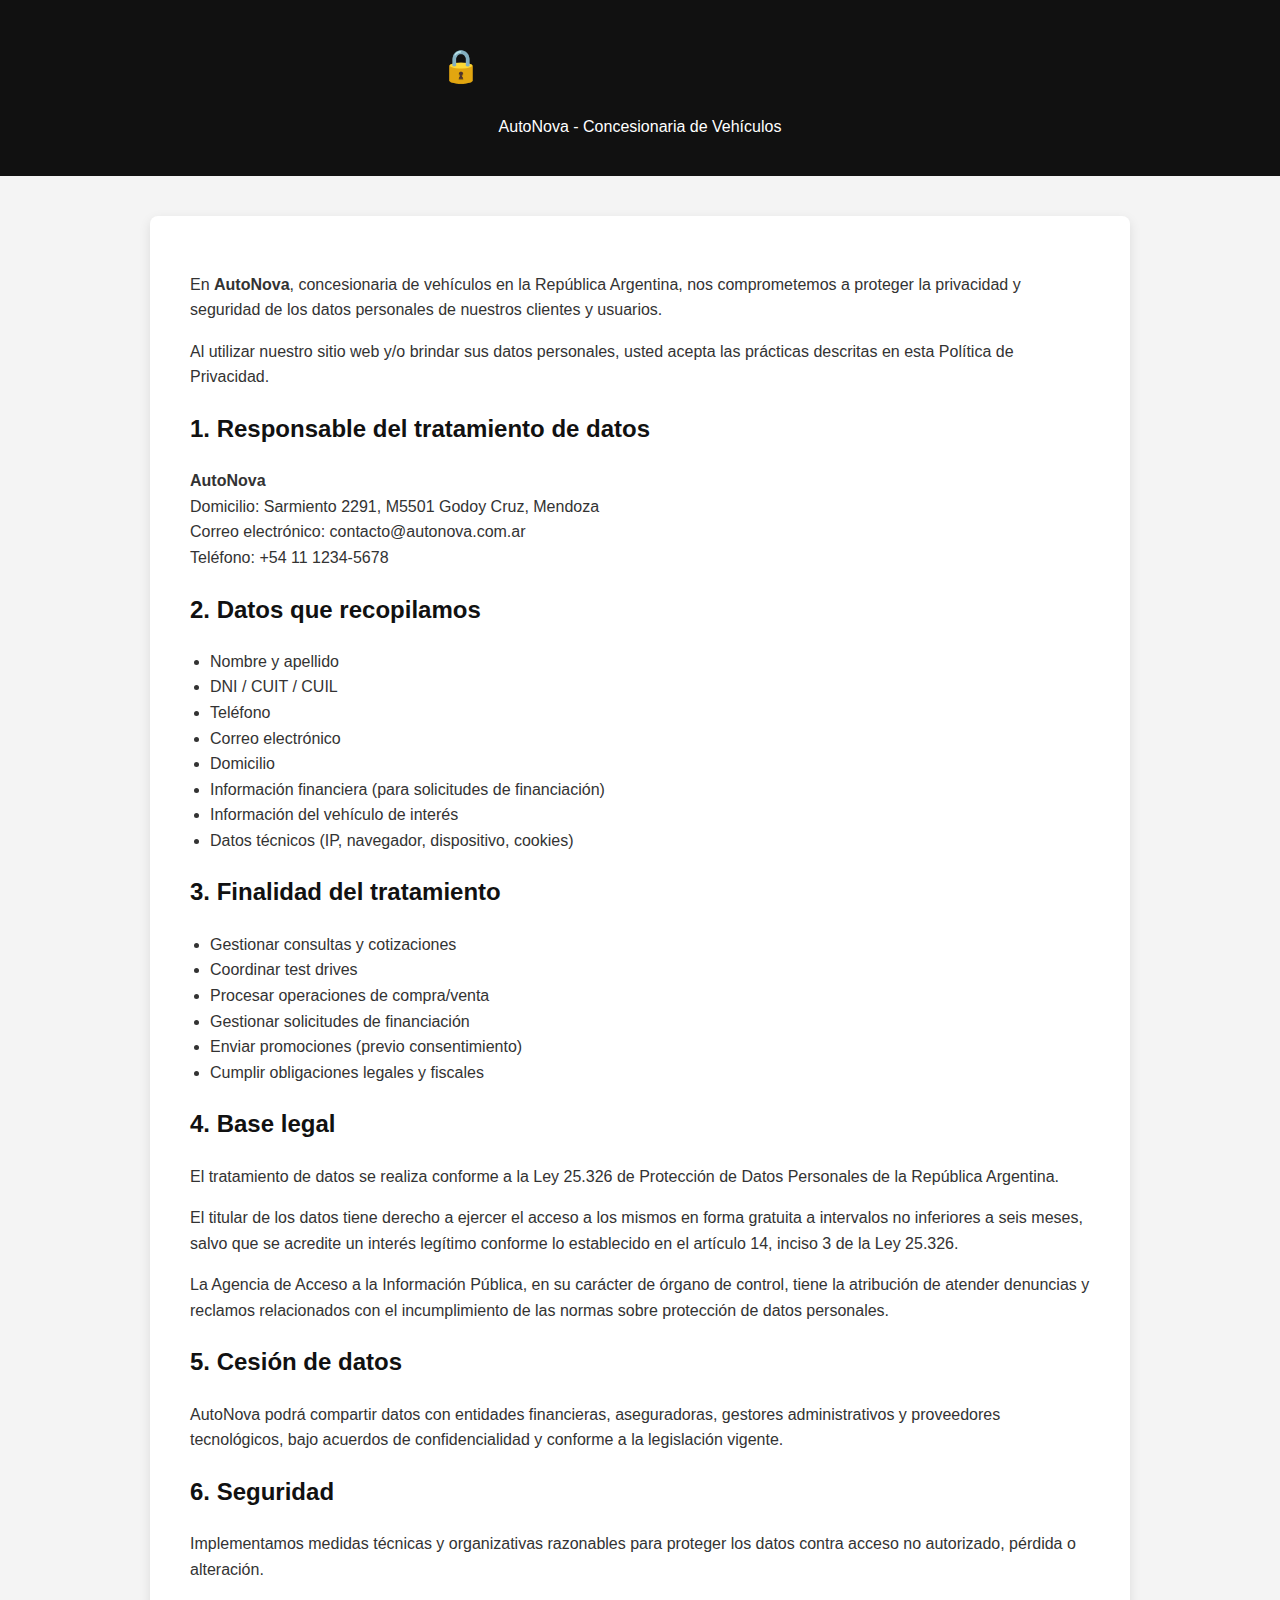
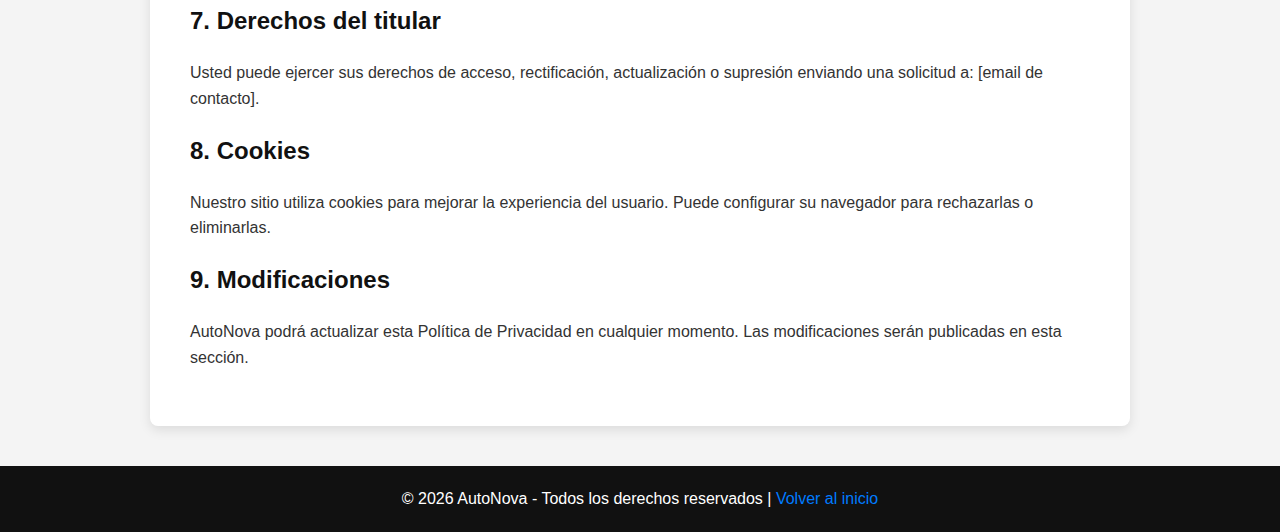
<file: politicas.html>
<!DOCTYPE html>
<html lang="es">
<head>
    <meta charset="UTF-8">
    <title>Políticas de Privacidad | AutoNova</title>
    <meta name="viewport" content="width=device-width, initial-scale=1.0">
    
    <style>
        body {
            font-family: Arial, sans-serif;
            margin: 0;
            padding: 0;
            background-color: #f4f4f4;
            color: #333;
            line-height: 1.6;
        }

        header {
            background-color: #111;
            color: white;
            padding: 20px;
            text-align: center;
        }

        .container {
            max-width: 900px;
            margin: 40px auto;
            background: white;
            padding: 40px;
            border-radius: 8px;
            box-shadow: 0 4px 12px rgba(0,0,0,0.1);
        }

        h1, h2 {
            color: #111;
        }

        ul {
            padding-left: 20px;
        }

        footer {
            text-align: center;
            padding: 20px;
            background: #111;
            color: white;
            margin-top: 40px;
        }

        a {
            color: #007BFF;
            text-decoration: none;
        }

        a:hover {
            text-decoration: underline;
        }
    </style>
</head>

<body>

<header>
    <h1>🔒 Políticas de Privacidad</h1>
    <p>AutoNova - Concesionaria de Vehículos</p>
</header>

<div class="container">

    <p>
        En <strong>AutoNova</strong>, concesionaria de vehículos en la República Argentina,
        nos comprometemos a proteger la privacidad y seguridad de los datos personales
        de nuestros clientes y usuarios.
    </p>

    <p>
        Al utilizar nuestro sitio web y/o brindar sus datos personales, usted acepta
        las prácticas descritas en esta Política de Privacidad.
    </p>

    <h2>1. Responsable del tratamiento de datos</h2>
    <p>
        <strong>AutoNova</strong><br>
        Domicilio: Sarmiento 2291, M5501 Godoy Cruz, Mendoza<br>
        Correo electrónico: contacto@autonova.com.ar<br>
        Teléfono: +54 11 1234-5678
    </p>

    <h2>2. Datos que recopilamos</h2>
    <ul>
        <li>Nombre y apellido</li>
        <li>DNI / CUIT / CUIL</li>
        <li>Teléfono</li>
        <li>Correo electrónico</li>
        <li>Domicilio</li>
        <li>Información financiera (para solicitudes de financiación)</li>
        <li>Información del vehículo de interés</li>
        <li>Datos técnicos (IP, navegador, dispositivo, cookies)</li>
    </ul>

    <h2>3. Finalidad del tratamiento</h2>
    <ul>
        <li>Gestionar consultas y cotizaciones</li>
        <li>Coordinar test drives</li>
        <li>Procesar operaciones de compra/venta</li>
        <li>Gestionar solicitudes de financiación</li>
        <li>Enviar promociones (previo consentimiento)</li>
        <li>Cumplir obligaciones legales y fiscales</li>
    </ul>

    <h2>4. Base legal</h2>
    <p>
        El tratamiento de datos se realiza conforme a la Ley 25.326 de Protección
        de Datos Personales de la República Argentina.
    </p>

    <p>
        El titular de los datos tiene derecho a ejercer el acceso a los mismos en
        forma gratuita a intervalos no inferiores a seis meses, salvo que se acredite
        un interés legítimo conforme lo establecido en el artículo 14, inciso 3 de la Ley 25.326.
    </p>

    <p>
        La Agencia de Acceso a la Información Pública, en su carácter de órgano de control,
        tiene la atribución de atender denuncias y reclamos relacionados con el incumplimiento
        de las normas sobre protección de datos personales.
    </p>

    <h2>5. Cesión de datos</h2>
    <p>
        AutoNova podrá compartir datos con entidades financieras, aseguradoras,
        gestores administrativos y proveedores tecnológicos, bajo acuerdos de
        confidencialidad y conforme a la legislación vigente.
    </p>

    <h2>6. Seguridad</h2>
    <p>
        Implementamos medidas técnicas y organizativas razonables para proteger
        los datos contra acceso no autorizado, pérdida o alteración.
    </p>

    <h2>7. Derechos del titular</h2>
    <p>
        Usted puede ejercer sus derechos de acceso, rectificación, actualización
        o supresión enviando una solicitud a: [email de contacto].
    </p>

    <h2>8. Cookies</h2>
    <p>
        Nuestro sitio utiliza cookies para mejorar la experiencia del usuario.
        Puede configurar su navegador para rechazarlas o eliminarlas.
    </p>

    <h2>9. Modificaciones</h2>
    <p>
        AutoNova podrá actualizar esta Política de Privacidad en cualquier momento.
        Las modificaciones serán publicadas en esta sección.
    </p>

</div>

<footer>
    © 2026 AutoNova - Todos los derechos reservados |
    <a href="index.html">Volver al inicio</a>
</footer>

</body>
</html>
</file>
